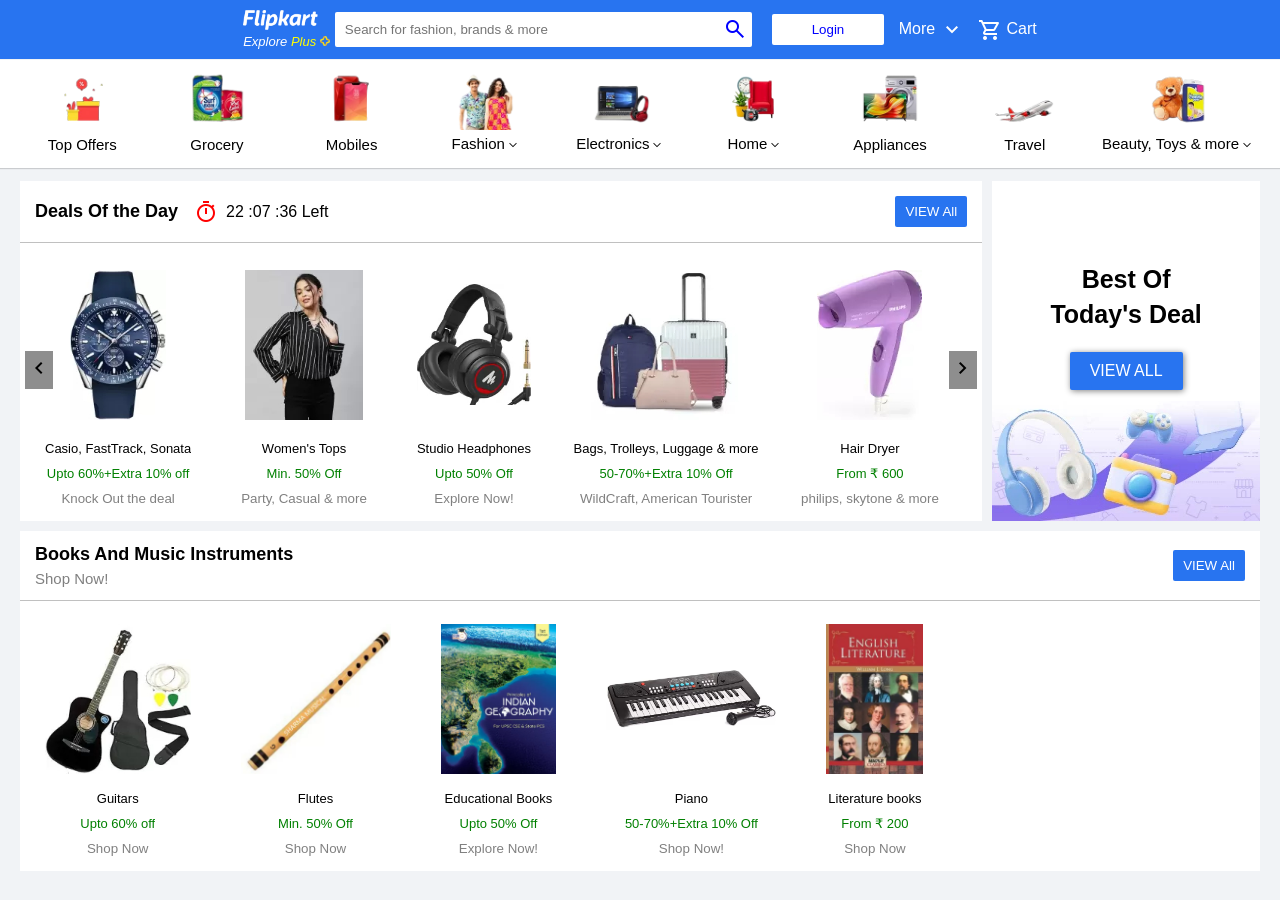
<file: index.html>
<!DOCTYPE html>
<html lang="en">

<head>

    <meta charset="UTF-8">
    <meta http-equiv="X-UA-Compatible" content="IE=edge">
    <meta name="viewport" content="width=device-width, initial-scale=1.0">

    <script src="index.js" defer></script>
    <!-- Title and Favicon -->

    <title>FlipKart</title>

    <!-- CSS File -->

    <link rel="stylesheet" href="./assets/css/universal.css">
    <link rel="stylesheet" href="./assets/css/navbar.css">
    <link rel="stylesheet" href="./assets/css/categories.css">
    <link rel="stylesheet" href="./assets/css/main-container.css">

    <!-- google icons link -->

    <link rel="stylesheet"
        href="https://fonts.googleapis.com/css2?family=Material+Symbols+Outlined:opsz,wght,FILL,GRAD@24,500,0,0" />
    <link rel="stylesheet"
        href="https://fonts.googleapis.com/css2?family=Material+Symbols+Outlined:opsz,wght,FILL,GRAD@48,200,0,0" />

</head>

<!-- BODY -->

<body>

    <!-- Navigation bar --->

    <header id="header">

        <nav id="nav-container">

            <div id="navbar-logo-search">

                <div class="nav-logo-block">

                    <a href="#" id="nav-logo-link">
                        <img src="./assets/images/navbar/flipkart logo.png" alt="FlipKart" id="nav-logo" width="75px">
                    </a>

                    <div id="nav-explore-plus"> <em>Explore</em> <em style="color: yellow;">Plus</em>
                        <img src="./assets/images/navbar/Plus icon.png" alt="" width="10px">
                    </div>

                </div>

                <div class="nav-search-bar">

                    <input type="text" placeholder="Search for fashion, brands & more">
                    <span class="material-symbols-outlined" id="nav-search-icon">search</span>

                </div>

            </div>


            <ul id="nav-items">

                <li>
                    <a href="#" class="nav-link">
                        <button class="btn" id="login-btn">Login</button>
                    </a>
                </li>
                <li class="dropdown">
                    <a href="#" class="nav-link ">
                        <span class="nav-span-text">More</span>
                        <span class="material-symbols-outlined nav-icons expand-icon">expand_more</span>
                           
                    </a>
                    <ul class="dropdown-items">
                        <li class="dropdown-item"><span class="material-symbols-outlined">
                            favorite
                            </span><a href="#"> WishList</a></li>
                        <li class="dropdown-item"><span class="material-symbols-outlined">
                            list_alt
                            </span><a href="#">Your Orders</a></li>
                        <li class="dropdown-item"><span class="material-symbols-outlined">
                            settings
                            </span><a href="#">Setting</a></li>
                        <li class="dropdown-item"><span class="material-symbols-outlined">
                            info
                            </span><a href="#">Help Center</a></li>
                    </ul>
                </li>
                <li>
                    <a href="#" class="nav-link">
                        <span class="material-symbols-outlined nav-icons">shopping_cart</span>
                        <span class="nav-span-text">Cart</span>
                    </a>
                </li>
            </ul>

        </nav>


        <!----Navigation Footer for Mobile View---->

        <div class="nav-footer">
            <div class="nav-footer-container">

                <a href="#" class="nav-footer-link">

                    <span class="material-symbols-outlined nav-footer-icon">
                        home
                    </span>
                    <span>Home</span>

                </a>
                <a href="#" class="nav-footer-link">

                    <span class="material-symbols-outlined nav-footer-icon">
                        category
                    </span>
                    <span>Categories</span>

                </a>
                <a href="#" class="nav-footer-link">

                    <span class="material-symbols-outlined nav-footer-icon">
                        account_circle
                    </span>
                    <span>Account</span>

                </a>
                <a href="#" class="nav-footer-link">

                    <span class="material-symbols-outlined nav-footer-icon">
                        notifications
                    </span>
                    <span>Notification</span>

                </a>
                <a href="#" class="nav-footer-link">

                    <span class="material-symbols-outlined nav-footer-icon">
                        shopping_cart
                    </span>
                    <span>Cart</span>

                </a>
            </div>
        </div>

    </header>


    <!-- navbar completed -->


    <!-- categories -->

    <section id="product-categories">

        <div class="categories-container">

            <div id="category-items">

                <div class="category-item"><img class="category-image" src="./assets/images/categories/Top_Offers.png"
                        alt="Top Offers">
                    <div class="category-item-name">
                        Top Offers
                    </div>
                </div>

                <div class="category-item"><img class="category-image" src="./assets/images/categories/grocery.png" alt="Grocery">
                    <div class="category-item-name">
                        Grocery
                    </div>
                </div>

                <div class="category-item"><img class="category-image" src="./assets/images/categories/Mobiles.png" alt="Mobiles">
                    <div class="category-item-name">
                        Mobiles
                    </div>
                </div>

                <div class="category-item"><img class="category-image" src="./assets/images/categories/fashion.png" alt="fashion">
                    <div class="category-item-name">
                        Fashion<span class="material-symbols-outlined nav-icons">expand_more</span>
                    </div>

                </div>

                <div class="category-item"><img class="category-image" src="./assets/images/categories/electronics.png"
                        alt="electronics">
                    <div class="category-item-name">
                        Electronics<span class="material-symbols-outlined nav-icons">expand_more</span>
                    </div>

                </div>

                <div class="category-item"><img class="category-image" src="./assets/images/categories/Home.png" alt="Home">
                    <div class="category-item-name">
                        Home<span class="material-symbols-outlined nav-icons">expand_more</span>
                    </div>

                </div>

                <div class="category-item"><img class="category-image" src="./assets/images/categories/appliances.png"
                        alt="appliances">
                    <div class="category-item-name">
                        Appliances
                    </div>
                </div>

                <div class="category-item"><img class="category-image" src="./assets/images/categories/travel.png" alt="travel">
                    <div class="category-item-name">
                        Travel
                    </div>
                </div>

                <div class="category-item"><img class="category-image" src="./assets/images/categories/Beauty__Toys_and_more.png"
                        alt="Beauty,Toys and more">
                    <div class="category-item-name">
                        Beauty, Toys & more<span class="material-symbols-outlined nav-icons">expand_more</span>
                    </div>

                </div>

            </div>

        </div>

    </section>

    <!-- categories completed -->




    <!-------- Main Container --------->


    <section id="main-container">

        <!---------Product List 1 (Today's Deal )--------->

        <div id="product-list-1" class="main-container-grid-item">

            <div id="left-control" class="left-control">
                <span class="material-symbols-outlined">
                    chevron_left
                    </span>
            </div>
            <div id="right-control" class="right-control">
                <span class="material-symbols-outlined">
                    chevron_right
                    </span>
            </div>

            <div class="product-list-header">

                <div class="best-deal-and-time ">

                    <div class="deals-text ft-large">Deals Of the Day</div>
                    <span class="material-symbols-outlined clock-icon">timer</span>
                    <span class="time-text">22 :07 :36 Left</span>
                </div>
                <button class="main-container-blue-btn btn">VIEW All</button>

            </div>

            <div class="product-list-items">

                <div class="product-list-item">

                    <img src="./assets/images/main-container/watches.jpg" alt="Watches">
                    <div class="product-list-item-info">

                        <div class="product-list-item-name">Casio, FastTrack, Sonata</div>
                        <div class="product-list-item-discount">Upto 60%+Extra 10% off</div>
                        <div class="product-list-item-type">Knock Out the deal</div>

                    </div>
                </div>

                <div class="product-list-item">

                    <img src="./assets/images/main-container/women-tops.jpg" alt="women-tops">
                    <div class="product-list-item-info">

                        <div class="product-list-item-name">Women's Tops</div>
                        <div class="product-list-item-discount">Min. 50% Off</div>
                        <div class="product-list-item-type">Party, Casual & more</div>

                    </div>
                </div>

                <div class="product-list-item">
                    <img src="./assets/images/main-container/headphones.jpg" alt="headphones">
                    <div class="product-list-item-info">

                        <div class="product-list-item-name">Studio Headphones</div>
                        <div class="product-list-item-discount">Upto 50% Off</div>
                        <div class="product-list-item-type">Explore Now!</div>

                    </div>
                </div>

                <div class="product-list-item">
                    <img src="./assets/images/main-container/bags.jpg" alt="specs">
                    <div class="product-list-item-info">

                        <div class="product-list-item-name">Bags, Trolleys, Luggage & more</div>
                        <div class="product-list-item-discount">50-70%+Extra 10% Off</div>
                        <div class="product-list-item-type">WildCraft, American Tourister</div>

                    </div>
                </div>

                <div class="product-list-item">
                    <img src="./assets/images/main-container/dryer.jpg" alt="dryer">
                    <div class="product-list-item-info">

                        <div class="product-list-item-name">Hair Dryer</div>
                        <div class="product-list-item-discount">From &#8377 600</div>
                        <div class="product-list-item-type">philips, skytone & more</div>

                    </div>
                </div>

                <div class="product-list-item">
                    <img src="./assets/images/main-container/printer.jpg" alt="printer">
                    <div class="product-list-item-info">

                        <div class="product-list-item-name">Printer</div>
                        <div class="product-list-item-discount">From &#8377 3999</div>
                        <div class="product-list-item-type">HP</div>

                    </div>
                </div>

                <div class="product-list-item">
                    <img src="./assets/images/main-container/phone-case.jpg" alt="phone-case">
                    <div class="product-list-item-info">

                        <div class="product-list-item-name">Phone Case</div>
                        <div class="product-list-item-discount">From &#8377 150</div>
                        <div class="product-list-item-type">For All Top Models</div>

                    </div>
                </div>

                <div class="product-list-item">
                    <img src="./assets/images/main-container/jackets.jpg" alt="jackets">
                    <div class="product-list-item-info">

                        <div class="product-list-item-name">SweatShirts, Hoodies, Jackets...</div>
                        <div class="product-list-item-discount">Upto 50% Off</div>
                        <div class="product-list-item-type">WildCraft, Fort Collins & more</div>

                    </div>
                </div>

            </div>

        </div>


        <!-- Product List -1 (Today's deal ) completed -->


        <!------Aside ads and offer section----->

        <aside id="special-offer-section" class="main-container-grid-item">
            <div>

                <h5 class="aside-Text ft-large">Best Of <br> Today's Deal</h5>
                <button class="main-container-blue-btn btn">VIEW ALL</button>
            </div>
        </aside>


        <!------Aside Ads and Offer Section Completed------>


        <!-- Product-List 2 for Books and Music instruments Items -->

        <div id="product-list-2" class="main-container-grid-item">

            

            <div class="product-list-header">

                <div class="product-list-heading-books-shopNow">

                    <div class="Product-list-2-heading-books-and-more ft-large">Books And Music Instruments</div>
                    <div class="product-list-2-sub-heading-shopNow">Shop Now!</div>

                </div>
                <button class="main-container-blue-btn btn">VIEW All</button>
            </div>

            <div class="product-list-items">

                <div class="product-list-item">

                    <img src="./assets/images/main-container/guitar.jpg" alt="Guitar">
                    <div class="product-list-item-info">

                        <div class="product-list-item-name">Guitars</div>
                        <div class="product-list-item-discount">Upto 60% off</div>
                        <div class="product-list-item-type">Shop Now</div>

                    </div>
                </div>

                <div class="product-list-item">

                    <img src="./assets/images/main-container/flutes.jpg" alt="book">
                    <div class="product-list-item-info">

                        <div class="product-list-item-name">Flutes</div>
                        <div class="product-list-item-discount">Min. 50% Off</div>
                        <div class="product-list-item-type">Shop Now</div>

                    </div>
                </div>

                <div class="product-list-item">
                    <img src="./assets/images/main-container/Educational books.jpg" alt="Educational Book">
                    <div class="product-list-item-info">

                        <div class="product-list-item-name">Educational Books</div>
                        <div class="product-list-item-discount">Upto 50% Off</div>
                        <div class="product-list-item-type">Explore Now!</div>

                    </div>
                </div>

                <div class="product-list-item">
                    <img src="./assets/images/main-container/Piano.jpg" alt="Piano">
                    <div class="product-list-item-info">

                        <div class="product-list-item-name">Piano</div>
                        <div class="product-list-item-discount">50-70%+Extra 10% Off</div>
                        <div class="product-list-item-type">Shop Now!</div>

                    </div>
                </div>

                <div class="product-list-item">
                    <img src="./assets/images/main-container/Literature-book.jpg" alt="Literature-book">
                    <div class="product-list-item-info">

                        <div class="product-list-item-name">Literature books</div>
                        <div class="product-list-item-discount">From &#8377 200</div>
                        <div class="product-list-item-type">Shop Now</div>

                    </div>
                </div>

            </div>


        </div>

        <!-------Product List 2 completed-------->

        <!-----Main Container Done-------------->

    </section>

</body>
</html>
</file>
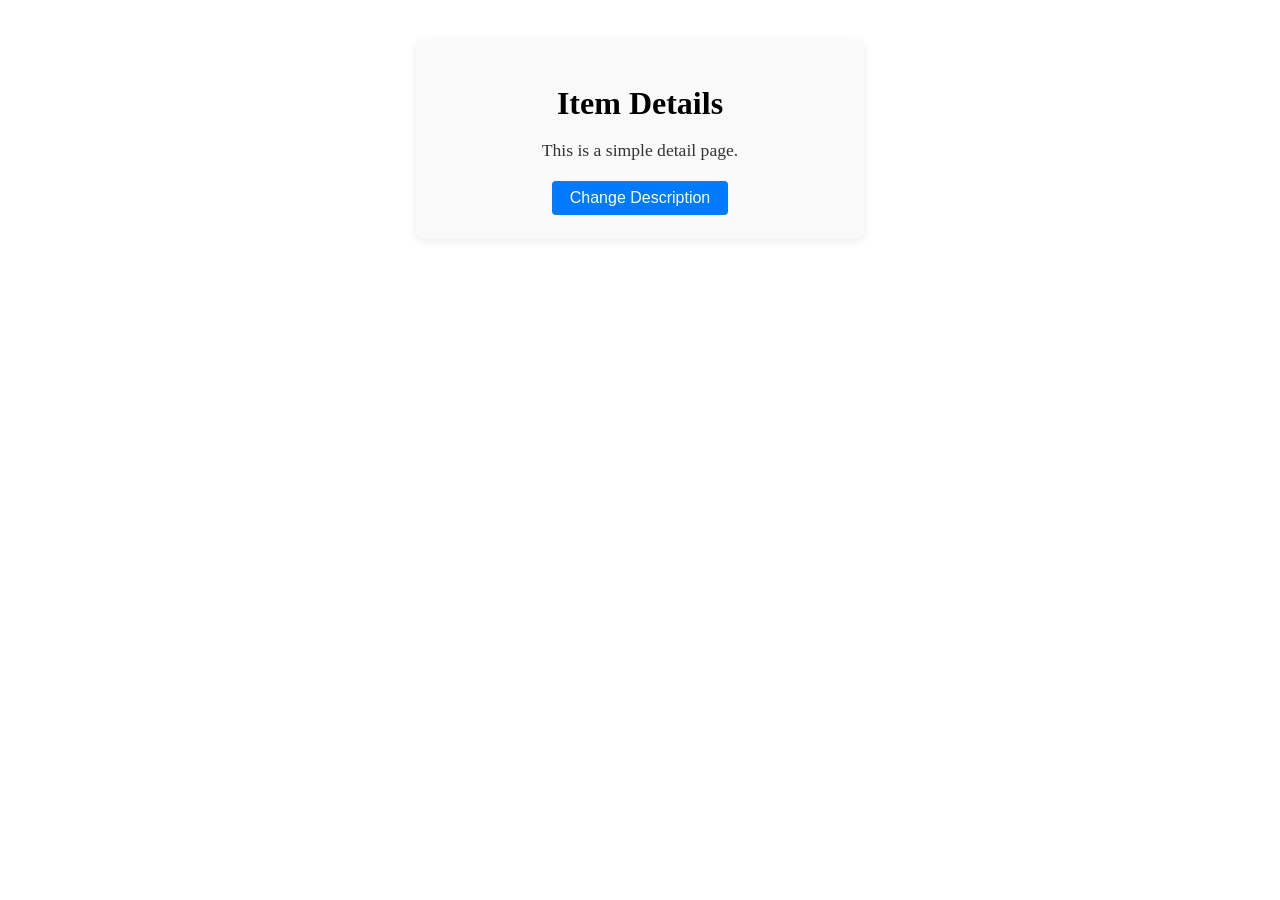
<file: detail-page.html>
<!DOCTYPE html>
<html lang="en">

<head>
    <meta charset="UTF-8">
    <meta name="viewport" content="width=device-width, initial-scale=1.0">
    <title>Detail Page</title>
    <link rel="stylesheet" href="assets/css/detail-page.css">
</head>

<body>
    <div class="detail-container">
        <h1>Item Details</h1>
        <p id="item-description">Loading description...</p>
        <button id="change-desc">Change Description</button>
    </div>
    <script src="detail-page.js"></script>
</body>

</html>
</file>
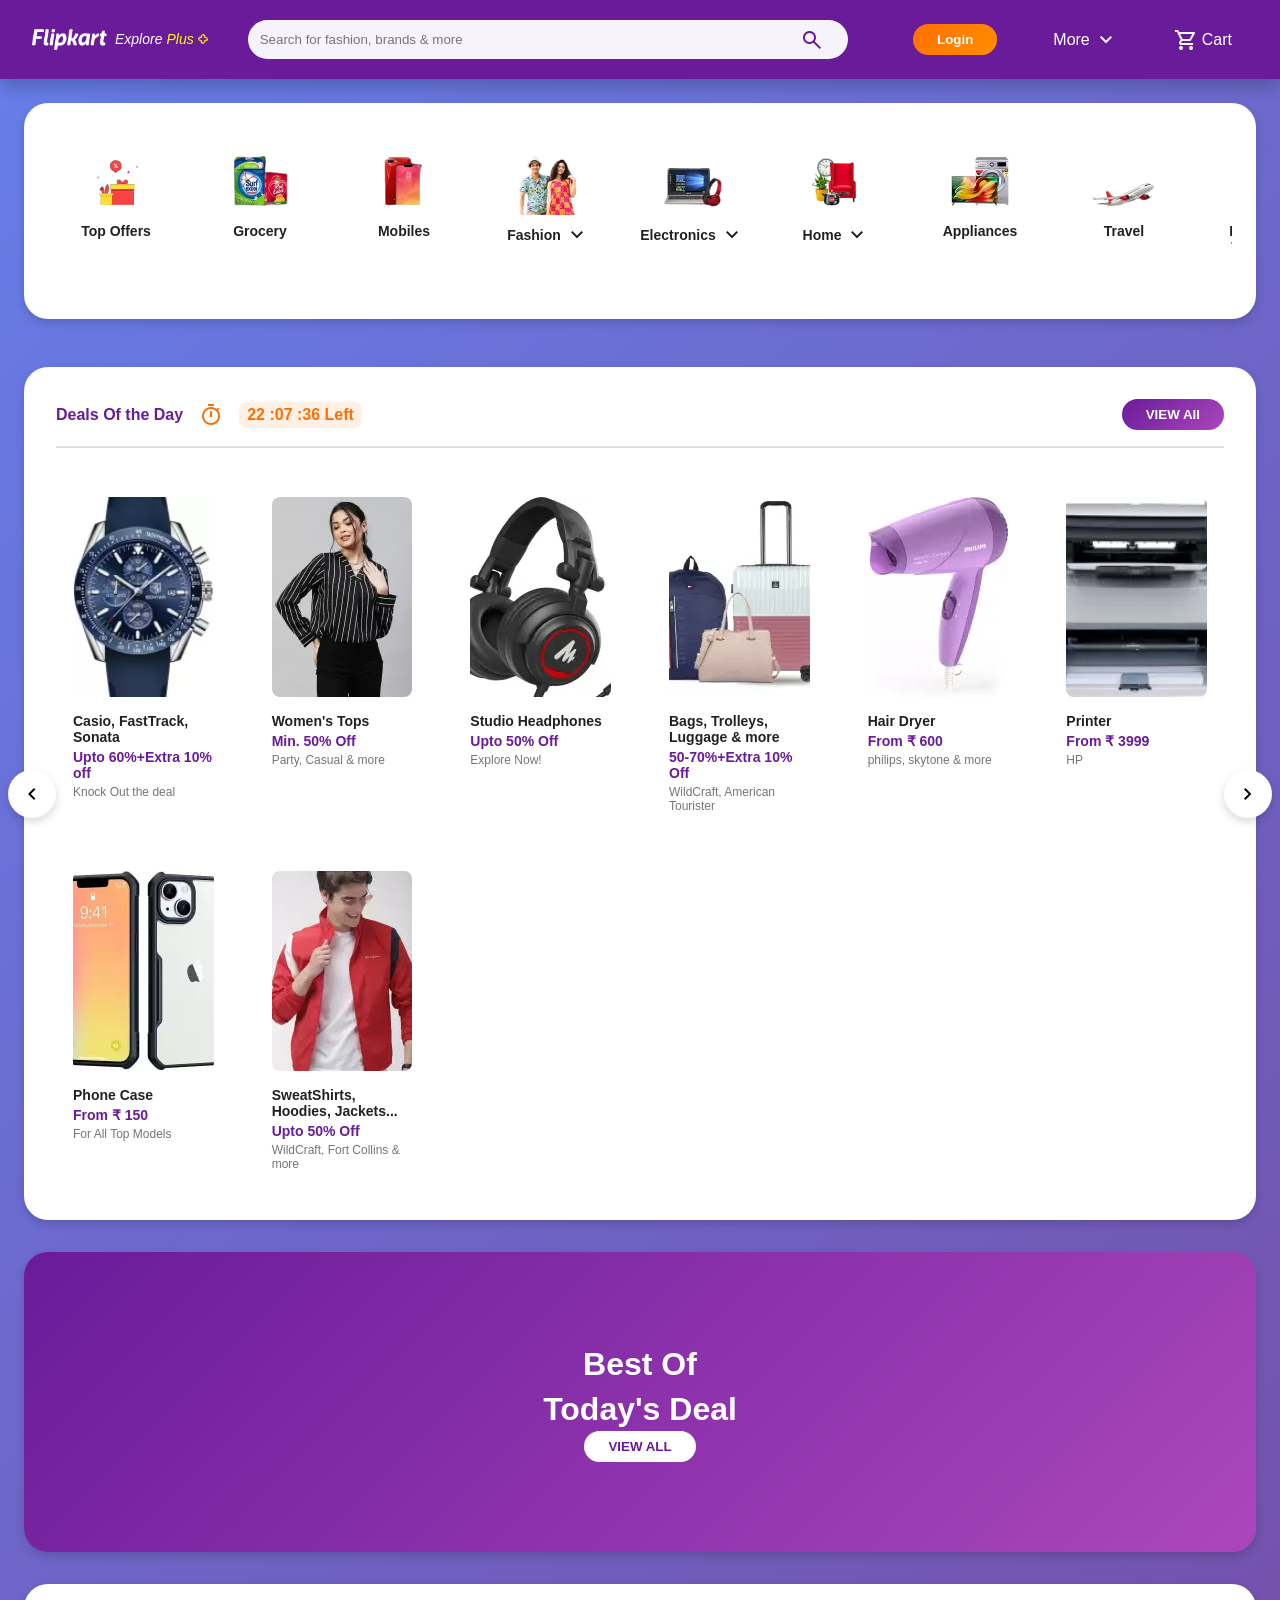
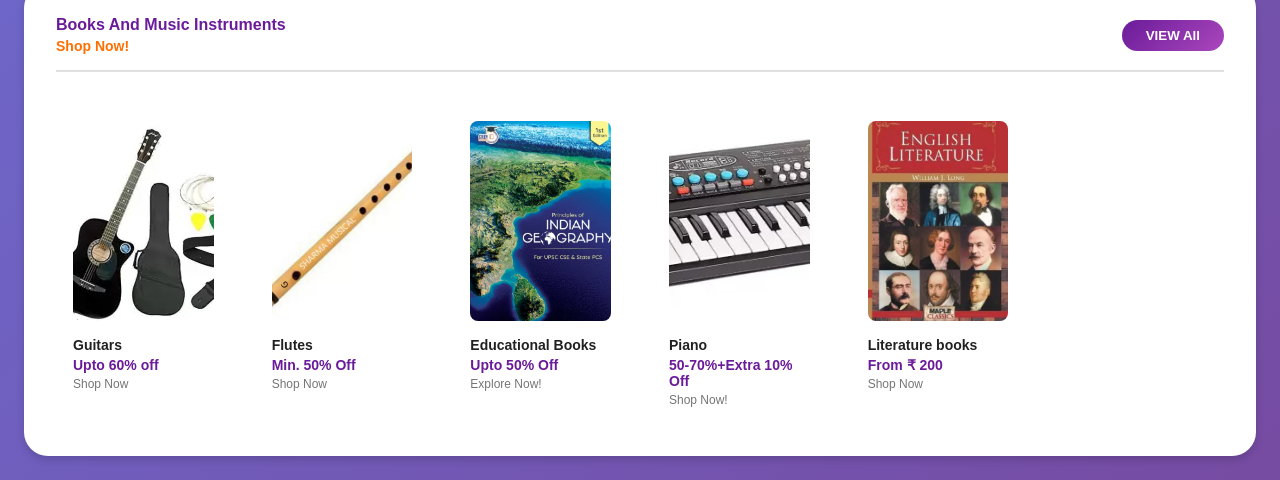
<file: details.html>
<!DOCTYPE html>
<html lang="en">

<head>

    <meta charset="UTF-8">
    <meta http-equiv="X-UA-Compatible" content="IE=edge">
    <meta name="viewport" content="width=device-width, initial-scale=1.0">

    <script src="index.js" defer></script>
    <!-- Title and Favicon -->

    <title>FlipKart - Details</title>

    <!-- CSS File - Using custom details styling -->

    <link rel="stylesheet" href="./assets/css/details.css">

    <!-- google icons link -->

    <link rel="stylesheet"
        href="https://fonts.googleapis.com/css2?family=Material+Symbols+Outlined:opsz,wght,FILL,GRAD@24,500,0,0" />
    <link rel="stylesheet"
        href="https://fonts.googleapis.com/css2?family=Material+Symbols+Outlined:opsz,wght,FILL,GRAD@48,200,0,0" />

</head>

<!-- BODY -->

<body>

    <!-- Navigation bar --->

    <header id="header">

        <nav id="nav-container">

            <div id="navbar-logo-search">

                <div class="nav-logo-block">

                    <a href="index.html" id="nav-logo-link">
                        <img src="./assets/images/navbar/flipkart logo.png" alt="FlipKart" id="nav-logo" width="75"
                            height="20">
                    </a>

                    <div id="nav-explore-plus"> <em>Explore</em> <em style="color: yellow;">Plus</em>
                        <img src="./assets/images/navbar/Plus icon.png" alt="" width="10" height="10">
                    </div>

                </div>

                <div class="nav-search-bar">

                    <input type="text" placeholder="Search for fashion, brands & more">
                    <span class="material-symbols-outlined" id="nav-search-icon">search</span>

                </div>

            </div>


            <ul id="nav-items">

                <li>
                    <a href="#" class="nav-link">
                        <button class="btn" id="login-btn">Login</button>
                    </a>
                </li>
                <li class="dropdown">
                    <a href="#" class="nav-link">
                        <span class="nav-span-text">More</span>
                        <span class="material-symbols-outlined nav-icons expand-icon">expand_more</span>

                    </a>
                    <ul class="dropdown-items">
                        <li class="dropdown-item"><span class="material-symbols-outlined">
                                favorite
                            </span><a href="#"> WishList</a></li>
                        <li class="dropdown-item"><span class="material-symbols-outlined">
                                list_alt
                            </span><a href="#">Your Orders</a></li>
                        <li class="dropdown-item"><span class="material-symbols-outlined">
                                settings
                            </span><a href="#">Setting</a></li>
                        <li class="dropdown-item"><span class="material-symbols-outlined">
                                info
                            </span><a href="#">Help Center</a></li>
                    </ul>
                </li>
                <li>
                    <a href="#" class="nav-link">
                        <span class="material-symbols-outlined nav-icons">shopping_cart</span>
                        <span class="nav-span-text">Cart</span>
                    </a>
                </li>
            </ul>

        </nav>


        <!----Navigation Footer for Mobile View---->

        <div class="nav-footer">
            <div class="nav-footer-container">

                <a href="#" class="nav-footer-link">

                    <span class="material-symbols-outlined nav-footer-icon">
                        home
                    </span>
                    <span>Home</span>

                </a>
                <a href="#" class="nav-footer-link">

                    <span class="material-symbols-outlined nav-footer-icon">
                        category
                    </span>
                    <span>Categories</span>

                </a>
                <a href="#" class="nav-footer-link">

                    <span class="material-symbols-outlined nav-footer-icon">
                        account_circle
                    </span>
                    <span>Account</span>

                </a>
                <a href="#" class="nav-footer-link">

                    <span class="material-symbols-outlined nav-footer-icon">
                        notifications
                    </span>
                    <span>Notification</span>

                </a>
                <a href="#" class="nav-footer-link">

                    <span class="material-symbols-outlined nav-footer-icon">
                        shopping_cart
                    </span>
                    <span>Cart</span>

                </a>
            </div>
        </div>

    </header>


    <!-- navbar completed -->


    <!-- categories -->

    <section id="product-categories">

        <div class="categories-container">

            <div id="category-items">

                <div class="category-item"><img class="category-image" src="./assets/images/categories/Top_Offers.png"
                        alt="Top Offers" width="64" height="64" loading="lazy">
                    <div class="category-item-name">
                        Top Offers
                    </div>
                </div>

                <div class="category-item"><img class="category-image" src="./assets/images/categories/grocery.png"
                        alt="Grocery" width="64" height="64" loading="lazy">
                    <div class="category-item-name">
                        Grocery
                    </div>
                </div>

                <div class="category-item"><img class="category-image" src="./assets/images/categories/Mobiles.png"
                        alt="Mobiles" width="64" height="64" loading="lazy">
                    <div class="category-item-name">
                        Mobiles
                    </div>
                </div>

                <div class="category-item"><img class="category-image" src="./assets/images/categories/fashion.png"
                        alt="Fashion" width="64" height="64" loading="lazy">
                    <div class="category-item-name">
                        Fashion<span class="material-symbols-outlined nav-icons">expand_more</span>
                    </div>

                </div>

                <div class="category-item"><img class="category-image" src="./assets/images/categories/electronics.png"
                        alt="Electronics" width="64" height="64" loading="lazy">
                    <div class="category-item-name">
                        Electronics<span class="material-symbols-outlined nav-icons">expand_more</span>
                    </div>

                </div>

                <div class="category-item"><img class="category-image" src="./assets/images/categories/Home.png"
                        alt="Home" width="64" height="64" loading="lazy">
                    <div class="category-item-name">
                        Home<span class="material-symbols-outlined nav-icons">expand_more</span>
                    </div>

                </div>

                <div class="category-item"><img class="category-image" src="./assets/images/categories/appliances.png"
                        alt="Appliances" width="64" height="64" loading="lazy">
                    <div class="category-item-name">
                        Appliances
                    </div>
                </div>

                <div class="category-item"><img class="category-image" src="./assets/images/categories/travel.png"
                        alt="Travel" width="64" height="64" loading="lazy">
                    <div class="category-item-name">
                        Travel
                    </div>
                </div>

                <div class="category-item"><img class="category-image"
                        src="./assets/images/categories/Beauty__Toys_and_more.png" alt="Beauty, Toys and more"
                        width="64" height="64" loading="lazy">
                    <div class="category-item-name">
                        Beauty, Toys & more<span class="material-symbols-outlined nav-icons">expand_more</span>
                    </div>

                </div>

            </div>

        </div>

    </section>

    <!-- categories completed -->




    <!-------- Main Container --------->


    <section id="main-container">

        <!---------Product List 1 (Today's Deal )--------->

        <div id="product-list-1" class="main-container-grid-item">

            <div id="left-control" class="left-control">
                <span class="material-symbols-outlined">
                    chevron_left
                </span>
            </div>
            <div id="right-control" class="right-control">
                <span class="material-symbols-outlined">
                    chevron_right
                </span>
            </div>

            <div class="product-list-header">

                <div class="best-deal-and-time">

                    <div class="deals-text ft-large">Deals Of the Day</div>
                    <span class="material-symbols-outlined clock-icon">timer</span>
                    <span class="time-text">22 :07 :36 Left</span>
                </div>
                <button class="main-container-blue-btn btn">VIEW All</button>

            </div>

            <div class="product-list-items">

                <div class="product-list-item">

                    <img src="./assets/images/main-container/watches.jpg" alt="Watches" width="150" height="200"
                        loading="lazy">
                    <div class="product-list-item-info">

                        <div class="product-list-item-name">Casio, FastTrack, Sonata</div>
                        <div class="product-list-item-discount">Upto 60%+Extra 10% off</div>
                        <div class="product-list-item-type">Knock Out the deal</div>

                    </div>
                </div>

                <div class="product-list-item">

                    <img src="./assets/images/main-container/women-tops.jpg" alt="Women tops" width="150" height="200"
                        loading="lazy">
                    <div class="product-list-item-info">

                        <div class="product-list-item-name">Women's Tops</div>
                        <div class="product-list-item-discount">Min. 50% Off</div>
                        <div class="product-list-item-type">Party, Casual & more</div>

                    </div>
                </div>

                <div class="product-list-item">
                    <img src="./assets/images/main-container/headphones.jpg" alt="Headphones" width="150" height="200"
                        loading="lazy">
                    <div class="product-list-item-info">

                        <div class="product-list-item-name">Studio Headphones</div>
                        <div class="product-list-item-discount">Upto 50% Off</div>
                        <div class="product-list-item-type">Explore Now!</div>

                    </div>
                </div>

                <div class="product-list-item">
                    <img src="./assets/images/main-container/bags.jpg" alt="Bags, Trolleys and Luggage" width="150"
                        height="200" loading="lazy">
                    <div class="product-list-item-info">

                        <div class="product-list-item-name">Bags, Trolleys, Luggage & more</div>
                        <div class="product-list-item-discount">50-70%+Extra 10% Off</div>
                        <div class="product-list-item-type">WildCraft, American Tourister</div>

                    </div>
                </div>

                <div class="product-list-item">
                    <img src="./assets/images/main-container/dryer.jpg" alt="Hair dryer" width="150" height="200"
                        loading="lazy">
                    <div class="product-list-item-info">

                        <div class="product-list-item-name">Hair Dryer</div>
                        <div class="product-list-item-discount">From &#8377 600</div>
                        <div class="product-list-item-type">philips, skytone & more</div>

                    </div>
                </div>

                <div class="product-list-item">
                    <img src="./assets/images/main-container/printer.jpg" alt="Printer" width="150" height="200"
                        loading="lazy">
                    <div class="product-list-item-info">

                        <div class="product-list-item-name">Printer</div>
                        <div class="product-list-item-discount">From &#8377 3999</div>
                        <div class="product-list-item-type">HP</div>

                    </div>
                </div>

                <div class="product-list-item">
                    <img src="./assets/images/main-container/phone-case.jpg" alt="Phone case" width="150" height="200"
                        loading="lazy">
                    <div class="product-list-item-info">

                        <div class="product-list-item-name">Phone Case</div>
                        <div class="product-list-item-discount">From &#8377 150</div>
                        <div class="product-list-item-type">For All Top Models</div>

                    </div>
                </div>

                <div class="product-list-item">
                    <img src="./assets/images/main-container/jackets.jpg" alt="Jackets" width="150" height="200"
                        loading="lazy">
                    <div class="product-list-item-info">

                        <div class="product-list-item-name">SweatShirts, Hoodies, Jackets...</div>
                        <div class="product-list-item-discount">Upto 50% Off</div>
                        <div class="product-list-item-type">WildCraft, Fort Collins & more</div>

                    </div>
                </div>

            </div>

        </div>


        <!-- Product List -1 (Today's deal ) completed -->


        <!------Aside ads and offer section----->

        <aside id="special-offer-section" class="main-container-grid-item">
            <div>

                <h2 class="aside-Text ft-large">Best Of <br> Today's Deal</h2>
                <button class="main-container-blue-btn btn">VIEW ALL</button>
            </div>
        </aside>


        <!------Aside Ads and Offer Section Completed------>


        <!-- Product-List 2 for Books and Music instruments Items -->

        <div id="product-list-2" class="main-container-grid-item">



            <div class="product-list-header">

                <div class="product-list-heading-books-shopNow">

                    <div class="Product-list-2-heading-books-and-more ft-large">Books And Music Instruments</div>
                    <div class="product-list-2-sub-heading-shopNow">Shop Now!</div>

                </div>
                <button class="main-container-blue-btn btn">VIEW All</button>
            </div>

            <div class="product-list-items">

                <div class="product-list-item">

                    <img src="./assets/images/main-container/guitar.jpg" alt="Guitar" width="150" height="200"
                        loading="lazy">
                    <div class="product-list-item-info">

                        <div class="product-list-item-name">Guitars</div>
                        <div class="product-list-item-discount">Upto 60% off</div>
                        <div class="product-list-item-type">Shop Now</div>

                    </div>
                </div>

                <div class="product-list-item">

                    <img src="./assets/images/main-container/flutes.jpg" alt="Flutes" width="150" height="200"
                        loading="lazy">
                    <div class="product-list-item-info">

                        <div class="product-list-item-name">Flutes</div>
                        <div class="product-list-item-discount">Min. 50% Off</div>
                        <div class="product-list-item-type">Shop Now</div>

                    </div>
                </div>

                <div class="product-list-item">
                    <img src="./assets/images/main-container/Educational books.jpg" alt="Educational Book" width="150"
                        height="200" loading="lazy">
                    <div class="product-list-item-info">

                        <div class="product-list-item-name">Educational Books</div>
                        <div class="product-list-item-discount">Upto 50% Off</div>
                        <div class="product-list-item-type">Explore Now!</div>

                    </div>
                </div>

                <div class="product-list-item">
                    <img src="./assets/images/main-container/Piano.jpg" alt="Piano" width="150" height="200"
                        loading="lazy">
                    <div class="product-list-item-info">

                        <div class="product-list-item-name">Piano</div>
                        <div class="product-list-item-discount">50-70%+Extra 10% Off</div>
                        <div class="product-list-item-type">Shop Now!</div>

                    </div>
                </div>

                <div class="product-list-item">
                    <img src="./assets/images/main-container/Literature-book.jpg" alt="Literature book" width="150"
                        height="200" loading="lazy">
                    <div class="product-list-item-info">

                        <div class="product-list-item-name">Literature books</div>
                        <div class="product-list-item-discount">From &#8377 200</div>
                        <div class="product-list-item-type">Shop Now</div>

                    </div>
                </div>

            </div>


        </div>

        <!-------Product List 2 completed-------->

        <!-----Main Container Done-------------->

    </section>

</body>

</html>
</file>
<file: assets/css/universal.css>
/* -------------------------------------------
                Reset Classes 
--------------------------------------------*/



*,
*::after,
*::before {
  margin: 0;
  padding: 0;
  box-sizing: border-box;
  font-family: "calibiri", "Arial", "Georgia";
  scroll-behavior: smooth;
}

body {
  background-color: #f1f3f6;
}

li {
  list-style: none;
}

a {
  text-decoration: none;
}

button {
  cursor: pointer;
}

input {
  border: none;
  display: block;
  width: 100%;
  padding: 10px;
  border-radius: 2px;
  margin-inline: 5px;
  outline: none;
}

img {
  height: auto;
}



/* -------------------------------------------
                Utility Classes 
--------------------------------------------*/



.btn {
    cursor: pointer;
    padding: 8px 10px;
    font-weight: 400;
    border-radius: 2px;
    border: none;
    white-space: nowrap;
  }
  
  .ft-large {
    font-weight: 600;
    font-size: large;
  }
</file>
<file: assets/css/navbar.css>
/* ------------------------------------------------------
                    Header-Navbar
---------------------------------------------------------*/

#header {
  background: #2874f0;
  padding-block: 10px;
  color: white;
  width: 100%;
  position: fixed;
  top: 0;
  z-index: 1;
}

#nav-container {
  display: flex;
  flex-wrap: wrap;
  align-items: center;
  justify-content: space-between;
  margin: 0 auto;
  max-width: 62%;
}

#navbar-logo-search {
  flex: 1;
  display: flex;
  align-items: center;
}

#nav-explore-plus {
  font-size: small;
}

.nav-search-bar {
  position: relative;
  flex: 1;
  max-width: 30rem;
  margin-right: 15px;
}

.nav-search-bar input {
  overflow: hidden;
  text-overflow: ellipsis;
}

#nav-search-icon {
  position: absolute;
  right: 0px;
  top: 5px;
  color: blue;
  background-color: white;
}

#nav-items li {
  display: inline-block;
}

.nav-link {
  color: white;
  margin-left: 10px;
}

.nav-icons {
  vertical-align: middle;
}

#login-btn {
  background-color: white;
  color: blue;
  padding: 8px 40px;
}

.dropdown {
  position: relative;
}

.dropdown-items {
  display: none;
  flex-direction: column;
  position: absolute;
  top: 28px;
  background-color: #2874f0;
  max-width: 200px;
  box-shadow: 2px 2px 6px rgb(165, 165, 165);
}

.dropdown-item {
  display: flex !important;
  justify-content: flex-start;
  align-items: center;
  flex-direction: row;
  padding: 10px 15px;
  width: 100%;
}

.dropdown-item a {
  color: white;
  white-space: nowrap;
  padding-left: 10px;
}

.dropdown:hover .dropdown-items {
  display: flex;
}
.dropdown-item:hover {
  background-color: white;
  color: #2874f0;
}
.dropdown-item:hover a {
  color: #2874f0;
}
.dropdown:hover .expand-icon {
  transform: rotate(-180deg);
  transition: transform 0.1s;
}

/* ------------------------------------------------------------
             Navbar Footer for mobile view
  ------------------------------------------------------------*/

.nav-footer {
  width: 100%;
  background-color: #2874f0;
  display: none;
  position: fixed;
  bottom: 0;
  padding: 10px 0;
  box-shadow: -2px -2px 6px grey;
}

.nav-footer-container {
  display: flex;
  flex-direction: row;
  justify-content: space-evenly;
  align-items: center;
}

.nav-footer-link {
  display: flex;
  flex-direction: column;
  align-items: center;
  color: white;
  font-size: 12px;
}

.nav-footer-link .nav-footer-icon {
  font-weight: 200;
}

/*-----------------Media Queries------------- */

/* ----------Laptop---------- */

@media screen and (max-width: 1024px) {
  #nav-container {
    max-width: 80%;
  }
  .nav-search-bar {
    max-width: 20rem;
  }
  .dropdown-item {
    font-size: 14px;
    font-weight: 200;
  }
}

/* ----------Tablet---------- */

@media screen and (max-width: 768px) {
  #login-btn {
    padding: 10px 15px;
  }
  .nav-span-text {
    display: none;
  }
  #nav-container {
    max-width: 100%;
    margin-inline: 15px;
  }
  .dropdown-items {
    left: -100px;
  }
}

/* -------------Mobile------------- */

@media screen and (max-width: 425px) {
  #nav-items {
    display: none;
  }
  .nav-search-bar input:placeholder-shown {
    font-size: 10px;
  }
  .nav-search-bar {
    margin-right: 0;
  }
  .nav-footer {
    display: block;
  }
}
</file>
<file: assets/css/categories.css>
/* ---------------------------------------------
            Product Categories
-----------------------------------------------*/



#product-categories {
    margin-top: 60px;
    box-shadow: 0 1px 1px 0 rgb(0 0 0 / 16%);
    background-color: white;
    width: 100%;
  }
  
  .categories-container {
    max-width: 1250px;
    margin: 0 auto;
  }
  #category-items {
    display: flex;
    justify-content: space-between;
    overflow: auto;
  }
  
  .category-item {
    flex: 1;
    display: flex;
    padding: 10px;
    flex-direction: column;
    align-items: center;
    justify-content: space-between;
  }
  .category-item-name {
    text-align: center;
    margin-block: 5px;
    font-weight: 500;
    font-size: 15px;
    white-space: nowrap;
  }
  
  .category-item-name span {
    font-weight: 300;
    font-size: 16px
  }
  
  .category-image {
    max-height: 100px;
    max-width: 60px;
  }
</file>
<file: assets/css/main-container.css>
/* ---------------------------------------------------------- 
                         Main Container
-----------------------------------------------------------*/

#main-container {
    display: grid;
    grid-template-columns: 3.5fr 1fr;
    grid-template-rows: repeat(2, minmax(200px, 350px));
    max-width: 1250px;
    margin: 8px auto;
  }
  
  /* for all grid items */
  .main-container-grid-item {
    background-color: white !important;
    margin: 5px;
  }



/* ------------------------------------------------------------------- 
        Product List -1  & product List 2 common classess
----------------------------------------------------------------------*/

#product-list-1,
#product-list-2 {
  display: flex;
  flex-direction: column;
}

.product-list-header {
  padding: 15px;
  border-bottom: 1px solid rgb(192, 192, 192);
  max-height: 70px;
  max-width: 100%;
  display: flex;
  justify-content: space-between;
  align-items: center;
}

.main-container-blue-btn {
  background-color: #2874f0;
  color: white;
}

.main-container-blue-btn:hover {
  background-color: #004dca;
  color: white;
}

.product-list-items {
  flex: 1;
  display: flex;
  overflow: hidden;
}

.product-list-item {
  display: flex;
  flex-direction: column;
  justify-content: space-between;
  padding: 15px 25px;
  white-space: nowrap;
  align-items: center;
  max-width: 220px;
}

.product-list-item-name {
  font-size: small;
  font-weight: 500;
}
.product-list-item-type {
  color: gray;
  font-size: smaller;
}

.product-list-item-discount {
  color: green;
  font-size: small;
}

.product-list-item img {
  max-width: 100%;
  max-height: 150px;
  margin: auto 0;
  transition: 0.5s;
}

.product-list-item img:hover {
  transform: scale(1.08);
}

.product-list-item-info {
  text-overflow: ellipsis;
}

.product-list-item-info > div {
  margin-top: 10px;
  text-overflow: ellipsis;
  text-align: center;
  overflow: hidden;
}



/* ------------------------------------------------------------------------- */
/* common classes over */
/* ------------------------------------------------------------------------- */

/* ---------------------------------------
          product list 1 
-------------------------------------------*/

#product-list-1{
    position: relative;
    overflow: hidden;
}

.best-deal-and-time {
  display: flex;
  align-items: center;
}

.deals-text {
  margin-right: 8px;
}

.clock-icon {
  color: red;
  margin-inline: 8px;
}

.left-control{
    background-color: rgba(95, 95, 95, 0.7);
    margin-left: 5px;
    padding: 5px 2px;
    position: absolute;
    top: 50%;
    left: 0;
    z-index: 1;
}
.right-control{
    background-color: rgb(95, 95, 95, 0.7);
    position: absolute;
    margin-right: 5px;
    padding: 5px 2px;
    top: 50%;
    right: 0;
    z-index: 1;
}

/* ------------------------------------------- 
        Aside OF best Deals
------------------------------------------------*/



#special-offer-section {
  background: url("../images/main-container/Aside-deals.jpg") no-repeat bottom;
}
#special-offer-section div {
  display: flex;
  flex-direction: column;
  justify-content: center;
  align-items: center;
  height: 85%;
  width: 100%;
}

.aside-Text {
  font-size: 25px;
  text-align: center;
  margin-bottom: 20px;
  line-height: 35px;
}

.aside-Text + button {
  font-size: medium;
  box-shadow: 1px 1px 6px gray;
  padding: 10px 20px;
}



/* -------------------------------------------
                Product-list-2 
----------------------------------------------*/

#product-list-2 {
  grid-column: 1 / span 2;
  overflow: auto;
}

#product-list-2 .product-list-items {
  overflow: auto;
}

.Product-list-2-heading-books-and-more {
  margin-bottom: 5px;
}

.product-list-2-sub-heading-shopNow {
  font-weight: 100;
  font-size: 15px;
  color: grey;
}




/* -------------------responsive ------------------- */




/* ------------Tablet View------------- */

@media screen and (max-width: 768px) {
    #special-offer-section {
      display: none;
    }
    #product-list-1 {
      grid-column: span 2;
    }
    #main-container {
      margin-inline: 5px;
    }
  }


/* ------------Mobile View-------------- */

@media screen and (max-width: 425px) {


    #main-container{
        margin-bottom: 60px;
    }


    /* For common Classes */
    .ft-large {
        font-size: medium;
      }


    /* Product List 1 */
    .best-deal-and-time {
      flex-direction: column;
      align-items: flex-start;
    }
    .clock-icon {
      display: none !important;
      margin-inline: 5px;
      font-size: 10px;
    }
    .time-text {
      color: red;
      font-size: 14px;
    }
    .deals-text {
      margin-right: 0px;
    }


    /* Product list 2 */
    .product-list-2-sub-heading-shopNow {
        display: none;
      }
  }
</file>
<file: assets/css/detail-page.css>
/* Simple CSS for detail page */
.detail-container {
  max-width: 400px;
  margin: 40px auto;
  padding: 24px;
  background: #f9f9f9;
  border-radius: 8px;
  box-shadow: 0 2px 8px rgba(0, 0, 0, 0.08);
  text-align: center;
}
.detail-container h1 {
  font-size: 2em;
  margin-bottom: 16px;
}
.detail-container p {
  font-size: 1.1em;
  color: #333;
  margin-bottom: 20px;
}
.detail-container button {
  padding: 8px 18px;
  font-size: 1em;
  border: none;
  border-radius: 4px;
  background: #007bff;
  color: #fff;
  cursor: pointer;
}
.detail-container button:hover {
  background: #0056b3;
}
</file>
<file: assets/css/details.css>
/* -------------------------------------------
                Details Page Custom Styles
--------------------------------------------*/

:root {
  --color-primary: #6a1b9a;
  --color-secondary: #ab47bc;
  --color-accent: #ff6f00;
  --color-bg: #f5f5f5;
  --color-card-bg: #ffffff;
  --color-text: #212121;
  --color-text-light: #757575;
  --color-border: #e0e0e0;
  --color-hover: #8e24aa;

  --space-xs: 0.25rem;
  --space-sm: 0.5rem;
  --space-md: 1rem;
  --space-lg: 1.5rem;
  --space-xl: 2rem;

  --radius-sm: 0.5rem;
  --radius-md: 1rem;
  --radius-lg: 1.5rem;

  --shadow-sm: 0 0.125rem 0.25rem rgba(0, 0, 0, 0.1);
  --shadow-md: 0 0.25rem 0.5rem rgba(0, 0, 0, 0.15);
  --shadow-lg: 0 0.5rem 1rem rgba(0, 0, 0, 0.2);
}

/* -------------------------------------------
                Reset & Base
--------------------------------------------*/

*,
*::after,
*::before {
  margin: 0;
  padding: 0;
  box-sizing: border-box;
  font-family: 'Segoe UI', 'Roboto', 'Arial', sans-serif;
  scroll-behavior: smooth;
}

body {
  background: linear-gradient(135deg, #667eea 0%, #764ba2 100%);
  min-height: 100vh;
}

li {
  list-style: none;
}

a {
  text-decoration: none;
  color: inherit;
}

button {
  cursor: pointer;
}

input {
  border: none;
  display: block;
  width: 100%;
  padding: 0.75rem;
  border-radius: var(--radius-sm);
  margin-inline: var(--space-sm);
  outline: none;
  transition: box-shadow 0.3s ease;
}

input:focus {
  box-shadow: 0 0 0 0.1875rem var(--color-secondary);
}

img {
  height: auto;
  display: block;
}

/* -------------------------------------------
                Navbar Styles
--------------------------------------------*/

#header {
  background: var(--color-primary);
  box-shadow: var(--shadow-lg);
  position: sticky;
  top: 0;
  z-index: 1000;
}

#nav-container {
  display: flex;
  justify-content: space-between;
  align-items: center;
  padding: var(--space-md) var(--space-xl);
  max-width: 1400px;
  margin: 0 auto;
}

#navbar-logo-search {
  display: flex;
  align-items: center;
  gap: var(--space-xl);
  flex: 1;
}

.nav-logo-block {
  display: flex;
  align-items: center;
  gap: var(--space-sm);
}

#nav-logo {
  filter: brightness(0) invert(1);
  transition: transform 0.3s ease;
}

#nav-logo:hover {
  transform: scale(1.05);
}

#nav-explore-plus {
  color: var(--color-card-bg);
  font-size: 0.875rem;
  display: flex;
  align-items: center;
  gap: var(--space-xs);
}

.nav-search-bar {
  position: relative;
  flex: 1;
  max-width: 37.5rem;
}

.nav-search-bar input {
  padding-right: 3rem;
  border-radius: var(--radius-lg);
  background: rgba(255, 255, 255, 0.95);
}

#nav-search-icon {
  position: absolute;
  right: var(--space-md);
  top: 50%;
  transform: translateY(-50%);
  color: var(--color-primary);
  cursor: pointer;
  transition: color 0.3s ease;
}

#nav-search-icon:hover {
  color: var(--color-hover);
}

#nav-items {
  display: flex;
  gap: var(--space-lg);
  align-items: center;
}

.nav-link {
  color: var(--color-card-bg);
  display: flex;
  align-items: center;
  gap: var(--space-xs);
  padding: var(--space-sm) var(--space-md);
  border-radius: var(--radius-sm);
  transition:
    background-color 0.3s ease,
    transform 0.3s ease;
}

.nav-link:hover {
  background-color: var(--color-hover);
  transform: translateY(-0.125rem);
}

#login-btn {
  background: linear-gradient(135deg, var(--color-accent), #ff8f00);
  color: var(--color-card-bg);
  padding: var(--space-sm) var(--space-lg);
  font-weight: 600;
  border-radius: var(--radius-lg);
  border: none;
  transition:
    transform 0.3s ease,
    box-shadow 0.3s ease;
}

#login-btn:hover {
  transform: translateY(-0.125rem);
  box-shadow: var(--shadow-md);
}

/* Dropdown */
.dropdown {
  position: relative;
}

.dropdown-items {
  position: absolute;
  top: 100%;
  right: 0;
  background: var(--color-card-bg);
  border-radius: var(--radius-md);
  box-shadow: var(--shadow-lg);
  min-width: 12.5rem;
  padding: var(--space-sm);
  opacity: 0;
  visibility: hidden;
  transform: translateY(-0.625rem);
  transition:
    opacity 0.3s ease,
    transform 0.3s ease,
    visibility 0.3s ease;
}

.dropdown:hover .dropdown-items {
  opacity: 1;
  visibility: visible;
  transform: translateY(0);
}

.dropdown-item {
  display: flex;
  align-items: center;
  gap: var(--space-sm);
  padding: var(--space-sm) var(--space-md);
  border-radius: var(--radius-sm);
  transition: background-color 0.3s ease;
  color: var(--color-text);
}

.dropdown-item:hover {
  background-color: rgba(106, 27, 154, 0.1);
}

.dropdown-item span {
  color: var(--color-primary);
}

/* Mobile Nav Footer */
.nav-footer {
  display: none;
  background: var(--color-primary);
  box-shadow: 0 -0.125rem 0.5rem rgba(0, 0, 0, 0.2);
  position: fixed;
  bottom: 0;
  left: 0;
  right: 0;
  z-index: 1000;
}

.nav-footer-container {
  display: flex;
  justify-content: space-around;
  padding: var(--space-sm);
}

.nav-footer-link {
  display: flex;
  flex-direction: column;
  align-items: center;
  gap: var(--space-xs);
  color: var(--color-card-bg);
  font-size: 0.75rem;
  padding: var(--space-xs);
  border-radius: var(--radius-sm);
  transition: background-color 0.3s ease;
}

.nav-footer-link:hover {
  background-color: var(--color-hover);
}

/* -------------------------------------------
                Categories Section
--------------------------------------------*/

#product-categories {
  background: var(--color-card-bg);
  box-shadow: var(--shadow-md);
  margin: var(--space-lg);
  border-radius: var(--radius-lg);
  padding: var(--space-lg);
}

.categories-container {
  max-width: 1400px;
  margin: 0 auto;
}

#category-items {
  display: flex;
  gap: var(--space-lg);
  overflow-x: auto;
  padding: var(--space-sm);
}

#category-items::-webkit-scrollbar {
  height: 0.375rem;
}

#category-items::-webkit-scrollbar-track {
  background: var(--color-bg);
  border-radius: var(--radius-sm);
}

#category-items::-webkit-scrollbar-thumb {
  background: var(--color-secondary);
  border-radius: var(--radius-sm);
}

.category-item {
  display: flex;
  flex-direction: column;
  align-items: center;
  gap: var(--space-sm);
  min-width: 7.5rem;
  cursor: pointer;
  padding: var(--space-md);
  border-radius: var(--radius-md);
  transition:
    transform 0.3s ease,
    box-shadow 0.3s ease;
}

.category-item:hover {
  transform: translateY(-0.3125rem);
  box-shadow: var(--shadow-md);
  background: linear-gradient(
    135deg,
    rgba(106, 27, 154, 0.05),
    rgba(171, 71, 188, 0.05)
  );
}

.category-image {
  width: 4rem;
  height: 4rem;
  object-fit: contain;
  transition: transform 0.3s ease;
}

.category-item:hover .category-image {
  transform: scale(1.1);
}

.category-item-name {
  font-size: 0.875rem;
  font-weight: 600;
  text-align: center;
  color: var(--color-text);
  display: flex;
  align-items: center;
  gap: var(--space-xs);
}

/* -------------------------------------------
                Main Container
--------------------------------------------*/

#main-container {
  max-width: 1400px;
  margin: 0 auto;
  padding: var(--space-lg);
  display: grid;
  gap: var(--space-xl);
}

.main-container-grid-item {
  background: var(--color-card-bg);
  border-radius: var(--radius-lg);
  box-shadow: var(--shadow-md);
  padding: var(--space-xl);
  position: relative;
  transition:
    transform 0.3s ease,
    box-shadow 0.3s ease;
}

.main-container-grid-item:hover {
  transform: translateY(-0.3125rem);
  box-shadow: var(--shadow-lg);
}

/* Product List Header */
.product-list-header {
  display: flex;
  justify-content: space-between;
  align-items: center;
  margin-bottom: var(--space-xl);
  padding-bottom: var(--space-md);
  border-bottom: 0.125rem solid var(--color-border);
}

.best-deal-and-time {
  display: flex;
  align-items: center;
  gap: var(--space-md);
}

.deals-text {
  color: var(--color-primary);
  font-weight: 700;
}

.clock-icon {
  color: var(--color-accent);
}

.time-text {
  color: var(--color-accent);
  font-weight: 600;
  background: rgba(255, 111, 0, 0.1);
  padding: var(--space-xs) var(--space-sm);
  border-radius: var(--radius-sm);
}

.main-container-blue-btn {
  background: linear-gradient(
    135deg,
    var(--color-primary),
    var(--color-secondary)
  );
  color: var(--color-card-bg);
  padding: var(--space-sm) var(--space-lg);
  font-weight: 600;
  border-radius: var(--radius-lg);
  border: none;
  transition:
    transform 0.3s ease,
    box-shadow 0.3s ease;
}

.main-container-blue-btn:hover {
  transform: translateY(-0.125rem);
  box-shadow: var(--shadow-md);
}

/* Product List Items */
.product-list-items {
  display: grid;
  grid-template-columns: repeat(auto-fill, minmax(9.375rem, 1fr));
  gap: var(--space-lg);
}

.product-list-item {
  display: flex;
  flex-direction: column;
  gap: var(--space-md);
  padding: var(--space-md);
  border-radius: var(--radius-md);
  cursor: pointer;
  transition:
    transform 0.3s ease,
    box-shadow 0.3s ease;
  border: 0.0625rem solid transparent;
}

.product-list-item:hover {
  transform: translateY(-0.625rem) scale(1.02);
  box-shadow: var(--shadow-lg);
  border-color: var(--color-secondary);
}

.product-list-item img {
  width: 100%;
  height: 12.5rem;
  object-fit: cover;
  border-radius: var(--radius-sm);
  transition: transform 0.3s ease;
}

.product-list-item:hover img {
  transform: scale(1.05);
}

.product-list-item-info {
  display: flex;
  flex-direction: column;
  gap: var(--space-xs);
}

.product-list-item-name {
  font-weight: 600;
  color: var(--color-text);
  font-size: 0.875rem;
}

.product-list-item-discount {
  color: var(--color-primary);
  font-weight: 700;
  font-size: 0.875rem;
}

.product-list-item-type {
  color: var(--color-text-light);
  font-size: 0.75rem;
}

/* Control Buttons */
.left-control,
.right-control {
  position: absolute;
  top: 50%;
  transform: translateY(-50%);
  background: var(--color-card-bg);
  border-radius: 50%;
  width: 3rem;
  height: 3rem;
  display: flex;
  align-items: center;
  justify-content: center;
  box-shadow: var(--shadow-md);
  cursor: pointer;
  z-index: 10;
  transition:
    transform 0.3s ease,
    box-shadow 0.3s ease;
}

.left-control {
  left: -1rem;
}

.right-control {
  right: -1rem;
}

.left-control:hover,
.right-control:hover {
  transform: translateY(-50%) scale(1.1);
  box-shadow: var(--shadow-lg);
  background: var(--color-primary);
  color: var(--color-card-bg);
}

/* Special Offer Section */
#special-offer-section {
  background: linear-gradient(
    135deg,
    var(--color-primary),
    var(--color-secondary)
  );
  color: var(--color-card-bg);
  display: flex;
  flex-direction: column;
  align-items: center;
  justify-content: center;
  text-align: center;
  min-height: 18.75rem;
  gap: var(--space-lg);
}

.aside-Text {
  font-size: 2rem;
  font-weight: 700;
  line-height: 1.4;
}

#special-offer-section .main-container-blue-btn {
  background: var(--color-card-bg);
  color: var(--color-primary);
}

#special-offer-section .main-container-blue-btn:hover {
  background: var(--color-accent);
  color: var(--color-card-bg);
}

/* Product List 2 */
.product-list-heading-books-shopNow {
  display: flex;
  flex-direction: column;
  gap: var(--space-xs);
}

.Product-list-2-heading-books-and-more {
  color: var(--color-primary);
  font-weight: 700;
}

.product-list-2-sub-heading-shopNow {
  color: var(--color-accent);
  font-weight: 600;
  font-size: 0.875rem;
}

/* -------------------------------------------
                Responsive Design
--------------------------------------------*/

@media (max-width: 768px) {
  #nav-container {
    flex-wrap: wrap;
    gap: var(--space-md);
  }

  #navbar-logo-search {
    width: 100%;
  }

  #nav-items {
    display: none;
  }

  .nav-footer {
    display: block;
  }

  #product-categories {
    margin: var(--space-sm);
    padding: var(--space-md);
  }

  #category-items {
    gap: var(--space-sm);
  }

  .category-item {
    min-width: 5rem;
  }

  .category-image {
    width: 3rem;
    height: 3rem;
  }

  #main-container {
    padding: var(--space-sm);
    gap: var(--space-md);
  }

  .main-container-grid-item {
    padding: var(--space-md);
  }

  .product-list-items {
    grid-template-columns: repeat(auto-fill, minmax(7.5rem, 1fr));
    gap: var(--space-md);
  }

  .product-list-item img {
    height: 9.375rem;
  }

  .left-control,
  .right-control {
    display: none;
  }

  .product-list-header {
    flex-direction: column;
    gap: var(--space-md);
    align-items: flex-start;
  }

  .best-deal-and-time {
    flex-wrap: wrap;
  }
}

@media (max-width: 480px) {
  .product-list-items {
    grid-template-columns: repeat(2, 1fr);
  }

  .aside-Text {
    font-size: 1.5rem;
  }
}
</file>
